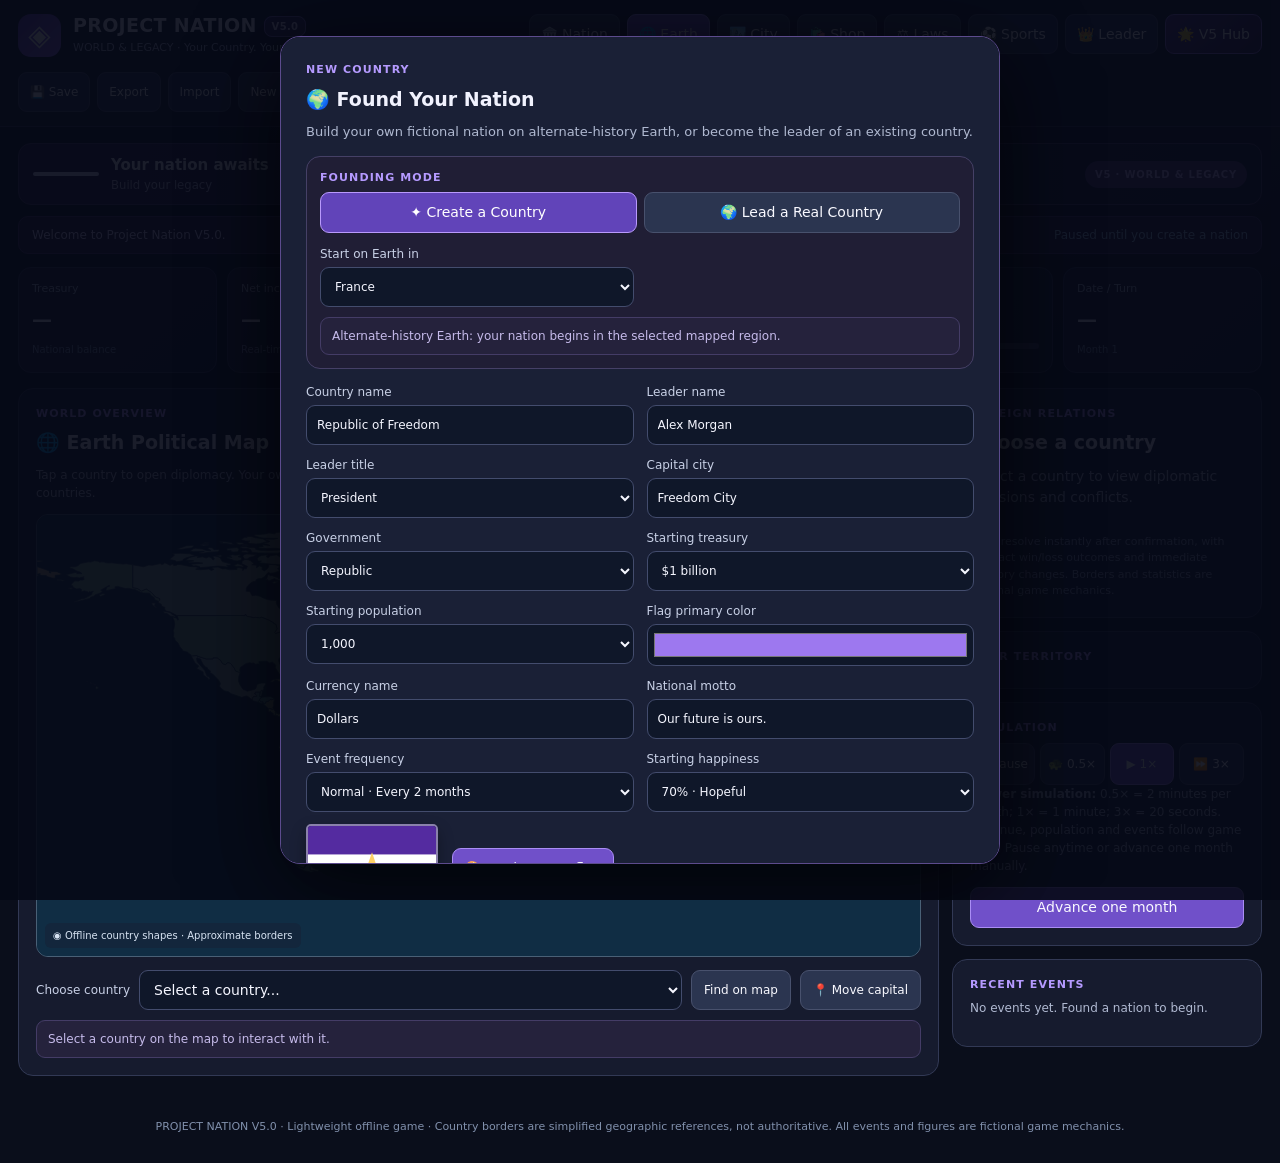
<file: index.html>
<!doctype html>
<html lang="en">
<head>
  <meta charset="utf-8">
  <meta name="viewport" content="width=device-width,initial-scale=1">
  <title>Project Nation V5 — World &amp; Legacy</title>
  <meta name="theme-color" content="#12152c">
  <meta http-equiv="refresh" content="0; url=./Project_Nation_V5_World_and_Legacy/Project_Nation_V5/index.html">
  <script>location.replace("./Project_Nation_V5_World_and_Legacy/Project_Nation_V5/index.html");</script>
  <style>
  body{background:#12152c;color:#f5f0ff;min-height:100vh;display:grid;place-items:center;font:18px system-ui,sans-serif;text-align:center;padding:24px}
  a{color:#bda6ff;font-weight:700}
  </style>
</head>
<body>
  <main><h1>🌍 Project Nation V5</h1><p>Opening World &amp; Legacy...</p>
  <p><a href="./Project_Nation_V5_World_and_Legacy/Project_Nation_V5/index.html">Tap here to play</a> if the game does not open automatically.</p></main>
</body>
</html>
</file>
<file: Project_Nation_V5_World_and_Legacy/Project_Nation_V5/style.css>
:root{color-scheme:dark;--bg:#0b1020;--surface:#171c31;--surface2:#202741;--line:#343956;--purple:#a587ff;--purple2:#7651de;--text:#f1f2fe;--muted:#b0b9d1;--green:#6ce2b1;--red:#ff959d}*{box-sizing:border-box}html,body{margin:0;min-height:100%;font:14px/1.5 system-ui,-apple-system,Segoe UI,Arial,sans-serif;background:var(--bg);color:var(--text)}button,input,select{font:inherit}button{border:1px solid #48516d;background:#2b3550;color:#f9f9ff;border-radius:9px;padding:9px 12px;cursor:pointer;transition:background .15s,transform .12s}button:hover{background:#3a4767}button:active{transform:scale(.98)}button:disabled{opacity:.44;cursor:not-allowed;transform:none}button.primary,.nav button.active,.speed.active{background:#7050c9;border-color:#aa8df5}button.primary:hover{background:#8062d4}button.danger{background:#80374f;border-color:#e27f8b}button.fill{width:100%}input,select{width:100%;background:#0f1729;border:1px solid #434c6d;border-radius:9px;color:#f5f6ff;padding:10px;min-width:0}input[type=range]{accent-color:var(--purple);padding:0}input[type=color]{height:42px;padding:4px}input:focus,select:focus{outline:2px solid #9b7fe0;outline-offset:1px}label{display:block;font-size:12px;color:#c8d0e6}h1,h2,h3,p{margin-top:0}h1{font-size:19px;line-height:1.2;margin-bottom:3px;letter-spacing:.3px}h1 span{background:#35285f;border:1px solid #7c66bb;color:#e5d9ff;font-size:10px;border-radius:8px;padding:4px 7px;vertical-align:middle}h2{font-size:19px;margin:0 0 9px}h3{font-size:15px;margin:0 0 12px}p{color:var(--muted);line-height:1.5}.masthead{display:flex;justify-content:space-between;gap:15px;align-items:center;padding:14px max(18px,calc((100vw - 1480px)/2));border-bottom:1px solid var(--line);background:#13182a;flex-wrap:wrap}.brand{display:flex;align-items:center;gap:12px}.brand p{font-size:11px;margin:0}.logo{display:grid;place-items:center;width:43px;height:43px;border-radius:13px;background:linear-gradient(135deg,#6141b7,#956ae6);font-size:29px;color:#fff}.nav,.buttons{display:flex;gap:7px;flex-wrap:wrap}.nav button{padding:8px 11px}.nav.secondary button{font-size:12px}.shell{max-width:1480px;margin:auto;padding:16px 18px}.ticker{display:flex;justify-content:space-between;gap:15px;align-items:center;background:#261e3f;border:1px solid #49376a;color:#e0d3ff;padding:9px 13px;border-radius:10px;margin-bottom:13px;font-size:12px}.ticker span:last-child{white-space:nowrap;color:#a4c9ee}.stats{display:grid;grid-template-columns:repeat(6,minmax(0,1fr));gap:10px;margin-bottom:15px}.stat{background:var(--surface);border:1px solid var(--line);border-radius:13px;padding:13px;min-width:0}.stat small{display:block;color:var(--muted);font-size:11px}.stat strong{display:block;font-size:clamp(14px,1.7vw,20px);font-variant-numeric:tabular-nums;margin:6px 0 4px;white-space:nowrap;text-overflow:ellipsis;overflow:hidden}.stat span{color:#8392b1;font-size:10px}.meter{height:6px;background:#3e435b;border-radius:8px;margin-top:9px;overflow:hidden}.meter i{height:100%;background:linear-gradient(90deg,#d09df2,#75e2c2);display:block;border-radius:8px;transition:width .3s}.worldlayout{display:grid;grid-template-columns:minmax(0,1fr) 310px;gap:13px}.panel{background:var(--surface);border:1px solid var(--line);border-radius:15px;padding:17px;min-width:0}.side{display:flex;flex-direction:column;gap:13px}.sectionhead{display:flex;justify-content:space-between;align-items:flex-start;gap:14px;margin-bottom:12px}.sectionhead p{margin:0;font-size:12px;max-width:700px}.eyebrow{color:#b59aff;font-size:11px;font-weight:800;letter-spacing:1.1px;margin-bottom:6px}.mapwrap{position:relative;border-radius:12px;overflow:hidden;border:1px solid #496076;background:#102d44}.mapwrap svg{width:100%;height:auto;display:block;touch-action:manipulation}.mapcorner{position:absolute;bottom:8px;left:8px;font-size:10px;background:#14263bcf;color:#d7e3f2;border-radius:6px;padding:5px 8px;pointer-events:none}.country{stroke:#223e4d;stroke-width:.75;vector-effect:non-scaling-stroke;cursor:pointer;transition:fill .13s}.country:hover{fill:#b2a1db!important;stroke:#e7d8ff;stroke-width:1.4}.country.selected{fill:#f1bc62!important;stroke:#fff1bd;stroke-width:1.8}.country.atwar{fill:#b95465!important;stroke:#ffabb7;stroke-width:1.5}.country.atwar.selected{fill:#eb986c!important;stroke:#fff3d6}.maptools{display:flex;gap:5px}.maptools button{font-size:18px;font-weight:bold;padding:4px 12px}.mapbottom{display:flex;align-items:center;gap:9px;flex-wrap:wrap;margin-top:13px}.mapbottom label{white-space:nowrap}.mapbottom select{flex:1;min-width:180px}.mapbottom button{font-size:12px}.help{font-size:12px;color:#c6bbeb;background:#25223c;border:1px solid #443c66;padding:9px 11px;border-radius:9px;margin:10px 0 0}.relations{background:#202840;border-radius:10px;margin:12px 0;padding:10px;font-size:12px}.relations:empty{display:none}.actions{display:grid;gap:8px}.actions button{text-align:left;font-size:12px}.actions button strong{display:block}.actions button span{display:block;font-weight:400;color:#c6cde0;font-size:11px}.disclaimer{font-size:11px;color:#8c9bb8;margin:12px 0 0}.speedcontrol{display:flex;gap:5px}.speedcontrol button{flex:1;padding:8px 4px;font-size:12px}.small{font-size:12px;color:#a9b5ce}.log{max-height:215px;overflow:auto;font-size:12px;color:#bac5dd}.log div{padding:7px 0;border-bottom:1px solid #2e3650}.log div:first-child{color:#e8dffb}.hidden{display:none!important}.gameview>.sectionhead{margin:7px 0 20px}.citylayout{display:grid;grid-template-columns:minmax(0,1fr) 275px;gap:13px}.citygrid{display:grid;grid-template-columns:repeat(16,minmax(0,1fr));gap:2px;width:min(650px,100%);aspect-ratio:1;background:#0d1b26;padding:8px;border-radius:12px;margin:auto}.tile{border:1px solid #5a8161;background:#3d674c;min-width:0;aspect-ratio:1;border-radius:3px;display:flex;justify-content:center;align-items:center;font-size:clamp(8px,1.8vw,18px);user-select:none;cursor:pointer;padding:0}.tile:hover{outline:2px solid #f1dbaf;z-index:1}.tile.road{background:#5a5f69;border-color:#79808c}.tile.home{background:#526fa4;border-color:#7695c5}.tile.farm{background:#7b8649;border-color:#b8a65b}.tile.factory{background:#9a6955;border-color:#c89574}.tile.school{background:#917bb2;border-color:#bcade1}.tile.park{background:#398b6d;border-color:#87d3b0}.buildtools{display:grid;grid-template-columns:1fr 1fr;gap:7px}.buildtools button{font-size:11px;padding:10px 5px}.buildtools button.selected{background:#6546b2;border-color:#ad8aff}.buildtools span{display:block;color:#b4bed5;font-size:10px}.resline{display:flex;justify-content:space-between;gap:10px;border-bottom:1px solid #2d3650;padding:9px 0;font-size:12px}.resline span{color:#b0bbd0}.shopgrid{display:grid;grid-template-columns:repeat(3,minmax(0,1fr));gap:12px}.shopitem{background:var(--surface);border:1px solid var(--line);border-radius:14px;padding:17px;display:flex;flex-direction:column;gap:8px}.shopitem .shopicon{width:44px;height:44px;border-radius:13px;background:#332755;display:grid;place-items:center;font-size:23px}.shopitem h3{font-size:16px;margin:0}.shopitem p{margin:0;font-size:12px;flex:1}.shopitem .effect{color:#b8a2ed;font-size:11px}.shopitem .price{display:flex;justify-content:space-between;align-items:center;gap:8px;color:#e4ecfc}.shopitem button{width:100%}.lawlayout{display:grid;grid-template-columns:1.1fr .9fr;gap:13px;margin-bottom:13px}.formgrid{display:grid;grid-template-columns:repeat(2,minmax(0,1fr));gap:11px 13px}.formgrid label{margin:0}.formgrid input,.formgrid select{margin-top:4px}.lawlayout button{margin-top:13px}.budgetfield{margin-bottom:21px}.budgetfield label{display:flex;justify-content:space-between;margin-bottom:9px}.policies{display:grid;grid-template-columns:repeat(3,minmax(0,1fr));gap:12px}.policies label{font-size:12px;background:#1e2540;padding:11px;border:1px solid #323a56;border-radius:10px}.policies select{margin-top:6px;font-size:12px}.overlay{position:fixed;inset:0;display:flex;align-items:center;justify-content:center;background:#060916e9;z-index:15;padding:20px;overflow:auto}.modal{width:min(720px,100%);background:#1a2036;border:1px solid #5c4b8d;border-radius:20px;padding:25px;box-shadow:0 25px 90px #000a;max-height:min(92vh,860px);overflow:auto}.modal>p{font-size:13px}.modal .buttons{margin-top:18px;justify-content:flex-end}.eventmodal{width:min(530px,100%)}.eventmodal h2{font-size:24px}.eventoptions{display:grid;gap:9px;margin-top:19px}.eventoptions button{text-align:left;padding:12px 14px}.eventoptions strong{display:block}.eventoptions small{display:block;margin-top:4px;font-weight:400;color:#c7d0e5;font-size:12px}#toast{position:fixed;bottom:20px;right:20px;max-width:360px;pointer-events:none;background:#2b2450;color:#f7f0ff;border:1px solid #755fbe;padding:12px 16px;border-radius:12px;box-shadow:0 10px 35px #0006;opacity:0;transform:translateY(12px);transition:.25s;z-index:25}#toast.show{opacity:1;transform:translateY(0)}footer{text-align:center;font-size:11px;color:#8190ac;padding:27px 10px}@media(max-width:1140px){.worldlayout{grid-template-columns:minmax(0,1fr) 270px}.stats{grid-template-columns:repeat(3,minmax(0,1fr))}.shopgrid,.policies{grid-template-columns:repeat(2,minmax(0,1fr))}}@media(max-width:820px){.worldlayout,.citylayout,.lawlayout{grid-template-columns:1fr}.stats{grid-template-columns:repeat(3,minmax(0,1fr))}.masthead{align-items:flex-start}.citygrid{max-width:600px}.mapcorner{font-size:9px}}@media(max-width:580px){.shell{padding:11px}.masthead{padding:12px}.stats{grid-template-columns:repeat(2,minmax(0,1fr));gap:7px}.stat{padding:10px}.stat strong{font-size:16px}.panel{padding:12px}.shopgrid,.policies,.formgrid{grid-template-columns:1fr}.mapbottom select{min-width:100%}.ticker{display:block}.ticker span:last-child{display:block;margin-top:4px}.nav button{padding:7px 8px;font-size:12px}.tile{font-size:clamp(7px,2vw,12px)}}
</file>
<file: Project_Nation_V5_World_and_Legacy/Project_Nation_V5/v4.css>
/* Project Nation V4 — The Living Nation, lightweight offline UI */
:root{--bg:#0a0e1b;--surface:#161b2e;--surface2:#202743;--line:#323955;--purple:#b69cfb;--purple2:#7751d6;--green:#70e0bb}
body{background:radial-gradient(ellipse 900px 580px at 70% -220px,#292044 0%,transparent 100%),var(--bg)}
.masthead{position:relative;background:#121729;border-bottom-color:#373350}
.masthead .nav:not(.secondary){flex-wrap:nowrap;max-width:100%;overflow-x:auto;padding-bottom:3px;scrollbar-width:thin}
.masthead .nav:not(.secondary) button{white-space:nowrap;flex:0 0 auto}
.nation-strip{display:flex;align-items:center;gap:12px;background:linear-gradient(100deg,#252045,#151e31);padding:10px 14px;border:1px solid #4a3d67;border-radius:13px;margin-bottom:11px}
.nation-strip strong{display:block;font-size:15px}.nation-strip small{display:block;color:#bfb9db}.version-pill{margin-left:auto;font-size:10px;font-weight:800;letter-spacing:.8px;color:#d0b4fb;background:#513b79;border-radius:50px;padding:6px 10px;white-space:nowrap}
.header-flag{width:66px;min-width:66px;height:auto;line-height:0;border-radius:4px;overflow:hidden;border:2px solid #dcd6ff}.header-flag svg{width:100%!important}
.flag-row,.creator-flag{display:flex;align-items:center;gap:14px;flex-wrap:wrap;margin:12px 0}.mini-flag{width:132px;flex:0 0 132px;border-radius:5px;overflow:hidden;border:2px solid #8a81ab;line-height:0;box-shadow:0 7px 16px #0005}.mini-flag svg{width:100%}
.founding-block{border:1px solid #454066;border-radius:14px;padding:13px;margin:14px 0;background:#201e35}.founding-switch{display:grid;grid-template-columns:repeat(2,1fr);gap:7px;margin-bottom:12px}.founding-switch button.selected,.city-tabs button.selected{background:#6144b9;border-color:#b99afc;color:#fff}
.flag-modal{width:min(920px,100%);max-height:min(93dvh,940px)}.flag-modal-top{display:flex;gap:15px;justify-content:space-between;align-items:flex-start}.flag-modal-top button{min-width:42px}.flag-preview{display:grid;place-items:center;background:#0d1428;border-radius:12px;border:1px solid #5a527d;padding:16px;margin:10px 0 17px;min-height:168px}.flag-preview svg{width:min(560px,100%)!important;box-shadow:0 15px 27px #0008;border:1px solid #c7bed8}
.flag-controls{display:grid;grid-template-columns:repeat(4,minmax(0,1fr));gap:12px}.flag-controls label{background:#22263e;border:1px solid #343d5b;padding:9px;border-radius:10px}.flag-controls input,.flag-controls select{margin-top:5px}.flag-controls input[type=range]{margin-top:14px}.flag-controls .check-line{display:flex;gap:9px;align-items:center;align-self:center}.flag-controls .check-line input{width:20px;min-width:20px;height:20px}
.country.owned{fill:#8f64cc!important;stroke:#e0cdfc!important;stroke-width:1.35!important}.country.owned:hover{fill:#ae8deb!important}.country.owned.selected{fill:#d4afe9!important}.territory-action{border-color:#865eb6;background:#30234d}
.compact-info{font-size:12px;color:#c5cde2}.compact-info b{color:#f4e9ff;font-size:14px}.compact-info p{margin:8px 0}.city-picker{display:flex;align-items:center;justify-content:space-between;gap:16px;margin-bottom:13px}.city-tabs{display:flex;flex-wrap:wrap;gap:8px}.city-tabs button{font-size:12px;padding:7px 12px}
.nation-panels{display:grid;grid-template-columns:repeat(2,minmax(0,1fr));gap:13px}.nation-panels .wide{grid-column:1/-1}.nation-panels .panel{min-height:180px}.score-row{margin:10px 0}.score-row>div:first-child{display:flex;align-items:center;justify-content:space-between;gap:8px;margin-bottom:5px;color:#c8d0e6;font-size:12px}.score-row strong{font-size:12px;color:#fff}.score-track{height:8px;background:#303b54;overflow:hidden;border-radius:30px}.score-track i{display:block;height:100%;border-radius:30px;transition:width .3s}.chart-head{display:flex;justify-content:space-between;align-items:center;margin-top:15px}.chart-head small{color:#adb9d1}#economyChart{display:block;width:100%;height:145px;margin-top:8px;background:#111a2f;border-radius:9px;border:1px solid #323e5e}.news-list{display:grid;gap:7px;max-height:270px;overflow:auto}.news-list article{border-left:3px solid #886adc;background:#212640;padding:10px 13px;font-size:12px;line-height:1.45;border-radius:5px;color:#d1d6eb}.identity-summary{display:flex;align-items:center;gap:14px;background:#202943;border-radius:11px;padding:10px}.identity-summary>div:first-child{width:100px;flex:0 0 100px;line-height:0}.identity-summary p{font-size:11px;margin:2px 0}
.scroll-table{overflow:auto;margin-bottom:16px}.scroll-table table{border-collapse:collapse;width:100%;font-size:12px;min-width:340px}.scroll-table th,.scroll-table td{border-bottom:1px solid #36415d;padding:9px 6px;text-align:left}.scroll-table th{color:#bdafe3}.scroll-table td:first-child{font-weight:600}.divider-line{margin:17px 0;border-top:1px solid #3e4560}.leader-card{display:flex;align-items:center;gap:18px;padding:12px;border-radius:12px;background:#202943;margin-bottom:15px}.leader-card strong{font-size:16px}.leader-card p{font-size:12px;margin:3px}.leader-avatar{width:70px;height:70px;flex:0 0 70px;display:grid;place-items:center;border-radius:16px;background:linear-gradient(135deg,#9871ed,#483485);font-size:37px}.nation-panels button{margin-top:9px}.nation-panels label{margin-bottom:10px}
#sportsView .panel,#leaderView .panel,#nationView .panel{border-color:#343653}
.ticker{background:#231b3c}.stat{background:linear-gradient(140deg,#1b2037,#151b2c)}
button,input,select{touch-action:manipulation}button{min-height:40px}input,select{min-height:40px}input[type=range]{min-height:20px}html{-webkit-text-size-adjust:100%}
@media(max-width:1000px){.masthead{justify-content:flex-start}.masthead .nav:not(.secondary){order:3;width:100%}.masthead .nav.secondary{margin-left:auto}.flag-controls{grid-template-columns:repeat(3,minmax(0,1fr))}}
@media(max-width:780px){.nation-panels{grid-template-columns:1fr}.nation-panels .wide{grid-column:auto}.flag-controls{grid-template-columns:repeat(2,minmax(0,1fr))}.city-picker{align-items:stretch;flex-direction:column}.city-picker>button{align-self:flex-start}}
@media(max-width:580px){.masthead{padding:12px;gap:10px}.masthead .nav.secondary{margin-left:0;display:grid;grid-template-columns:repeat(4,minmax(0,1fr));width:100%}.masthead .nav.secondary button{padding:8px 3px;font-size:11px}.masthead .nav:not(.secondary){gap:4px}.masthead .nav:not(.secondary) button{padding:9px 10px;font-size:12px}.shell{padding:10px}.nation-strip{padding:9px;gap:9px}.header-flag{width:54px;min-width:54px}.nation-strip strong{font-size:12px}.version-pill{font-size:9px;padding:5px}.modal{padding:15px;max-height:90dvh}.overlay{padding:calc(12px + env(safe-area-inset-top)) 9px calc(12px + env(safe-area-inset-bottom))}.flag-modal{padding:12px}.flag-preview{min-height:120px;padding:8px}.flag-controls{gap:8px}.flag-controls label{padding:7px}.flag-modal .buttons button{flex:1;font-size:12px}.citygrid{gap:1px;padding:4px}.city-tabs button{font-size:11px}.mapwrap svg{min-height:195px}.formgrid{grid-template-columns:1fr}.founding-switch button{font-size:11px;padding:11px 5px}.ticker span:last-child{white-space:normal}}

/* V4 Calm Pace update: four compact simulation controls */
.speedcontrol{flex-wrap:wrap}.speedcontrol button{min-width:60px;min-height:42px}
@media(max-width:390px){.speedcontrol{display:grid;grid-template-columns:repeat(2,minmax(0,1fr))}.speedcontrol button{min-width:0}}
</file>
<file: Project_Nation_V5_World_and_Legacy/Project_Nation_V5/v5.css>
/* V5 World & Legacy — lightweight, accessible PC + iPhone styling */
#navHub{border-color:#9471df;background:linear-gradient(140deg,#54368b,#32254e);color:#fff}
#navHub.active{background:#8a5bd6;border-color:#ddc5ff}
#v5OwnershipLayer{pointer-events:none}
#worldView #countryActions button{margin:7px 0;width:100%}
#v5WarOutcomeModal .modal{border:1px solid #b692e7}
#v5SuccessionModal .modal{border:1px solid #a68de2}
.v5-summary{display:grid;grid-template-columns:repeat(5,minmax(0,1fr));gap:11px;margin-bottom:15px}
.v5-stat{background:linear-gradient(130deg,#24203f,#171f34);border:1px solid #393759;padding:13px;border-radius:12px;min-width:0}
.v5-stat small{display:block;color:#b8a7d9;font-size:11px}.v5-stat b{display:block;font-size:17px;margin-top:6px;overflow-wrap:anywhere}
.v5-mini{background:#202842;border:1px solid #37405c;padding:12px;border-radius:10px;color:#d5dbef;font-size:12px;line-height:1.6;margin:9px 0 13px}
.v5-mini p{margin:5px 0}.v5-person{margin:12px 0}.v5-person>span{font-size:12px}.v5-person>strong{float:right;font-size:12px;color:#a9e4ca}
.v5-bar{width:100%;height:7px;background:#323b55;border-radius:10px;clear:both;overflow:hidden;margin-top:6px}.v5-bar i{display:block;height:100%;background:linear-gradient(90deg,#7956bf,#57c4a0);border-radius:10px}
.v5-market{display:flex;align-items:center;justify-content:space-between;gap:10px;border-bottom:1px solid #34405d;padding:11px 0}.v5-market>div:first-child{flex:1;min-width:0}
.v5-market b{display:block;font-size:13px}.v5-market small{display:block;color:#aeb8d5;font-size:11px;margin-top:3px}
.v5-market>div:last-child{display:flex;gap:5px}.v5-market button{font-size:11px;min-height:36px;padding:7px}
.v5-cards{display:grid;gap:9px}.v5-tech{display:flex;align-items:center;justify-content:space-between;gap:12px;padding:9px;background:#202941;border-radius:9px;border:1px solid #303956}.v5-tech b{font-size:13px}.v5-tech p{font-size:11px;color:#b6c3dd;margin:5px 0 0}.v5-tech button{flex:0 0 110px;white-space:normal;font-size:11px;min-height:44px}
.v5-timeline{display:grid;gap:7px;max-height:300px;overflow:auto}.v5-history-line{background:#202743;border-left:3px solid #a183e8;padding:9px 11px;border-radius:4px;font-size:12px}
.v5-sports-panel{margin-top:12px}.v5-sports-panel .v5-actions{display:flex;flex-wrap:wrap;gap:8px}.v5-sports-panel label{display:block;margin-top:10px}
#v5WarOutcomeStats{font-size:13px}#v5SuccessionModal .modal{max-height:90dvh}
@media(max-width:900px){.v5-summary{grid-template-columns:repeat(3,minmax(0,1fr))}}
@media(max-width:560px){.v5-summary{grid-template-columns:repeat(2,minmax(0,1fr));gap:7px}.v5-stat{padding:9px}.v5-stat b{font-size:14px}.v5-market{align-items:stretch;flex-direction:column}.v5-market>div:last-child{width:100%}.v5-market button{flex:1;min-height:44px}.v5-tech{align-items:stretch;flex-direction:column}.v5-tech button{flex:auto;width:100%}.v5-sports-panel .v5-actions button{width:100%}}
</file>
